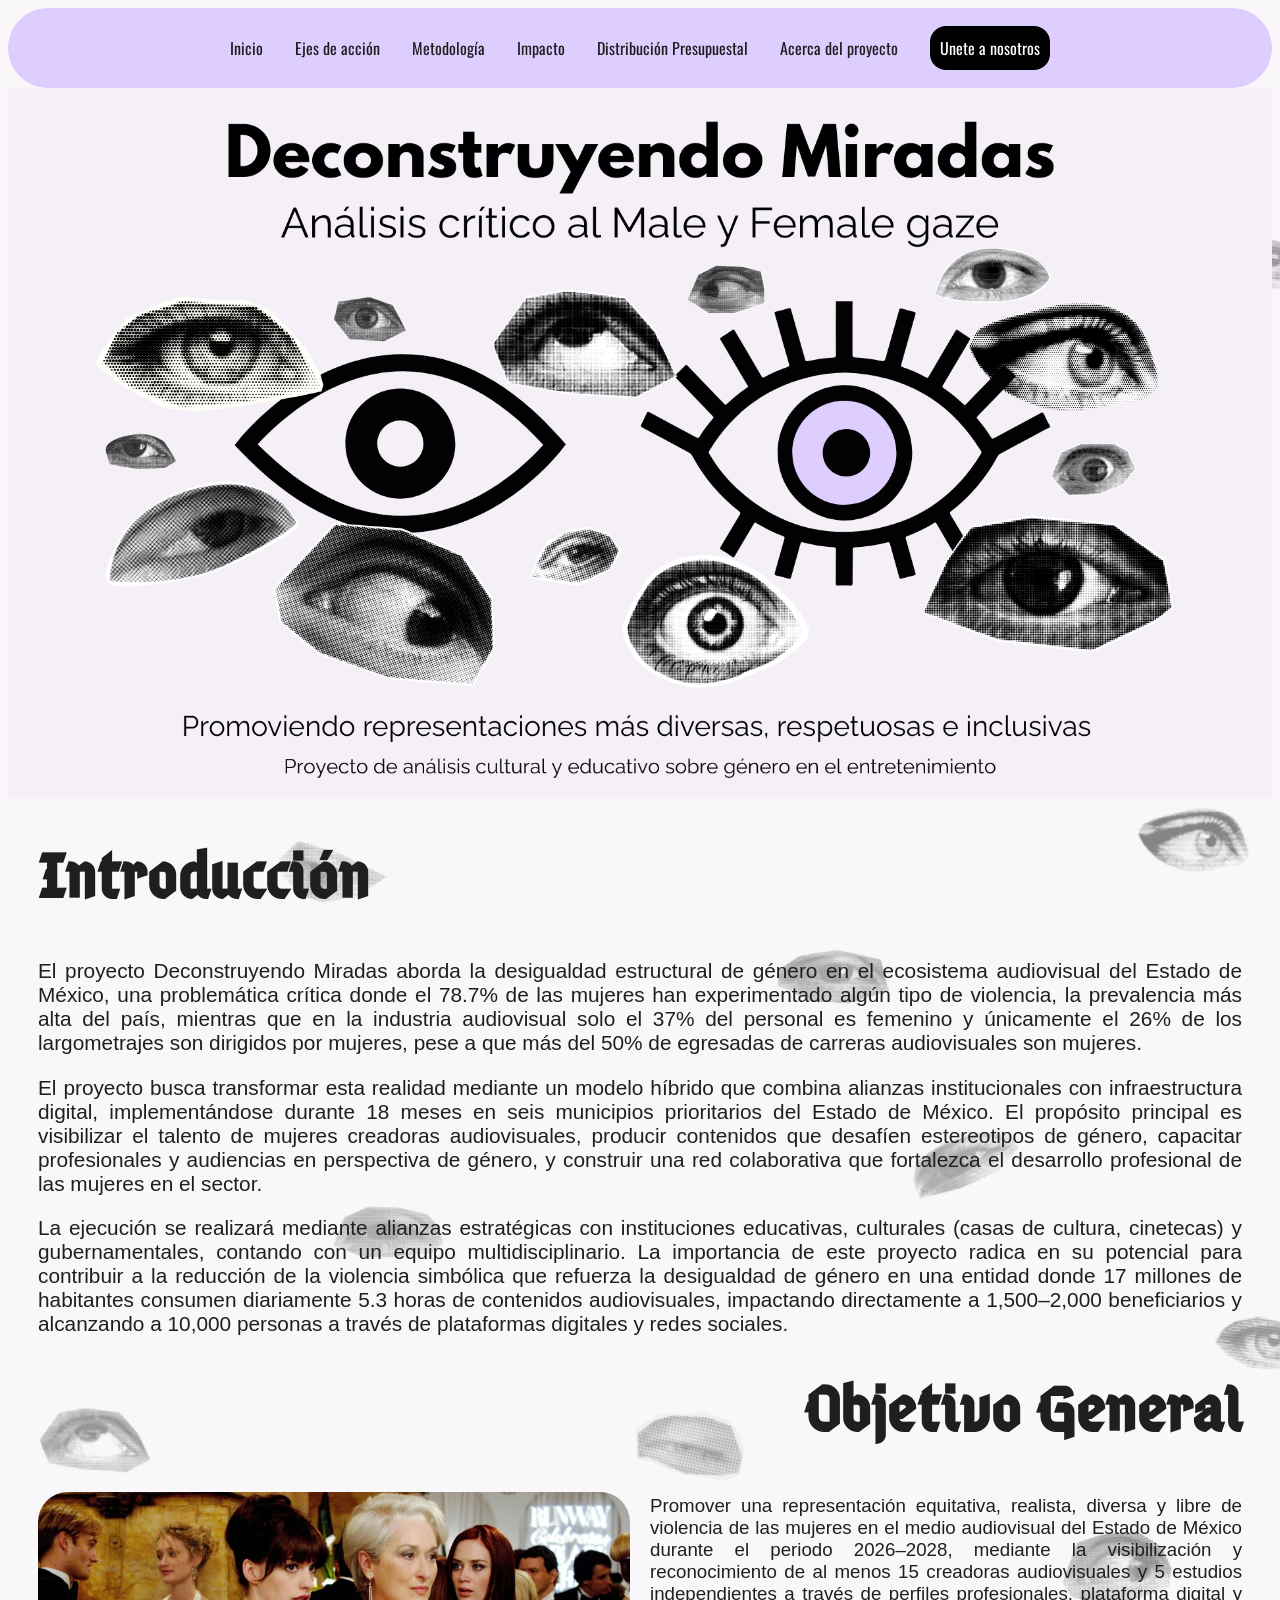
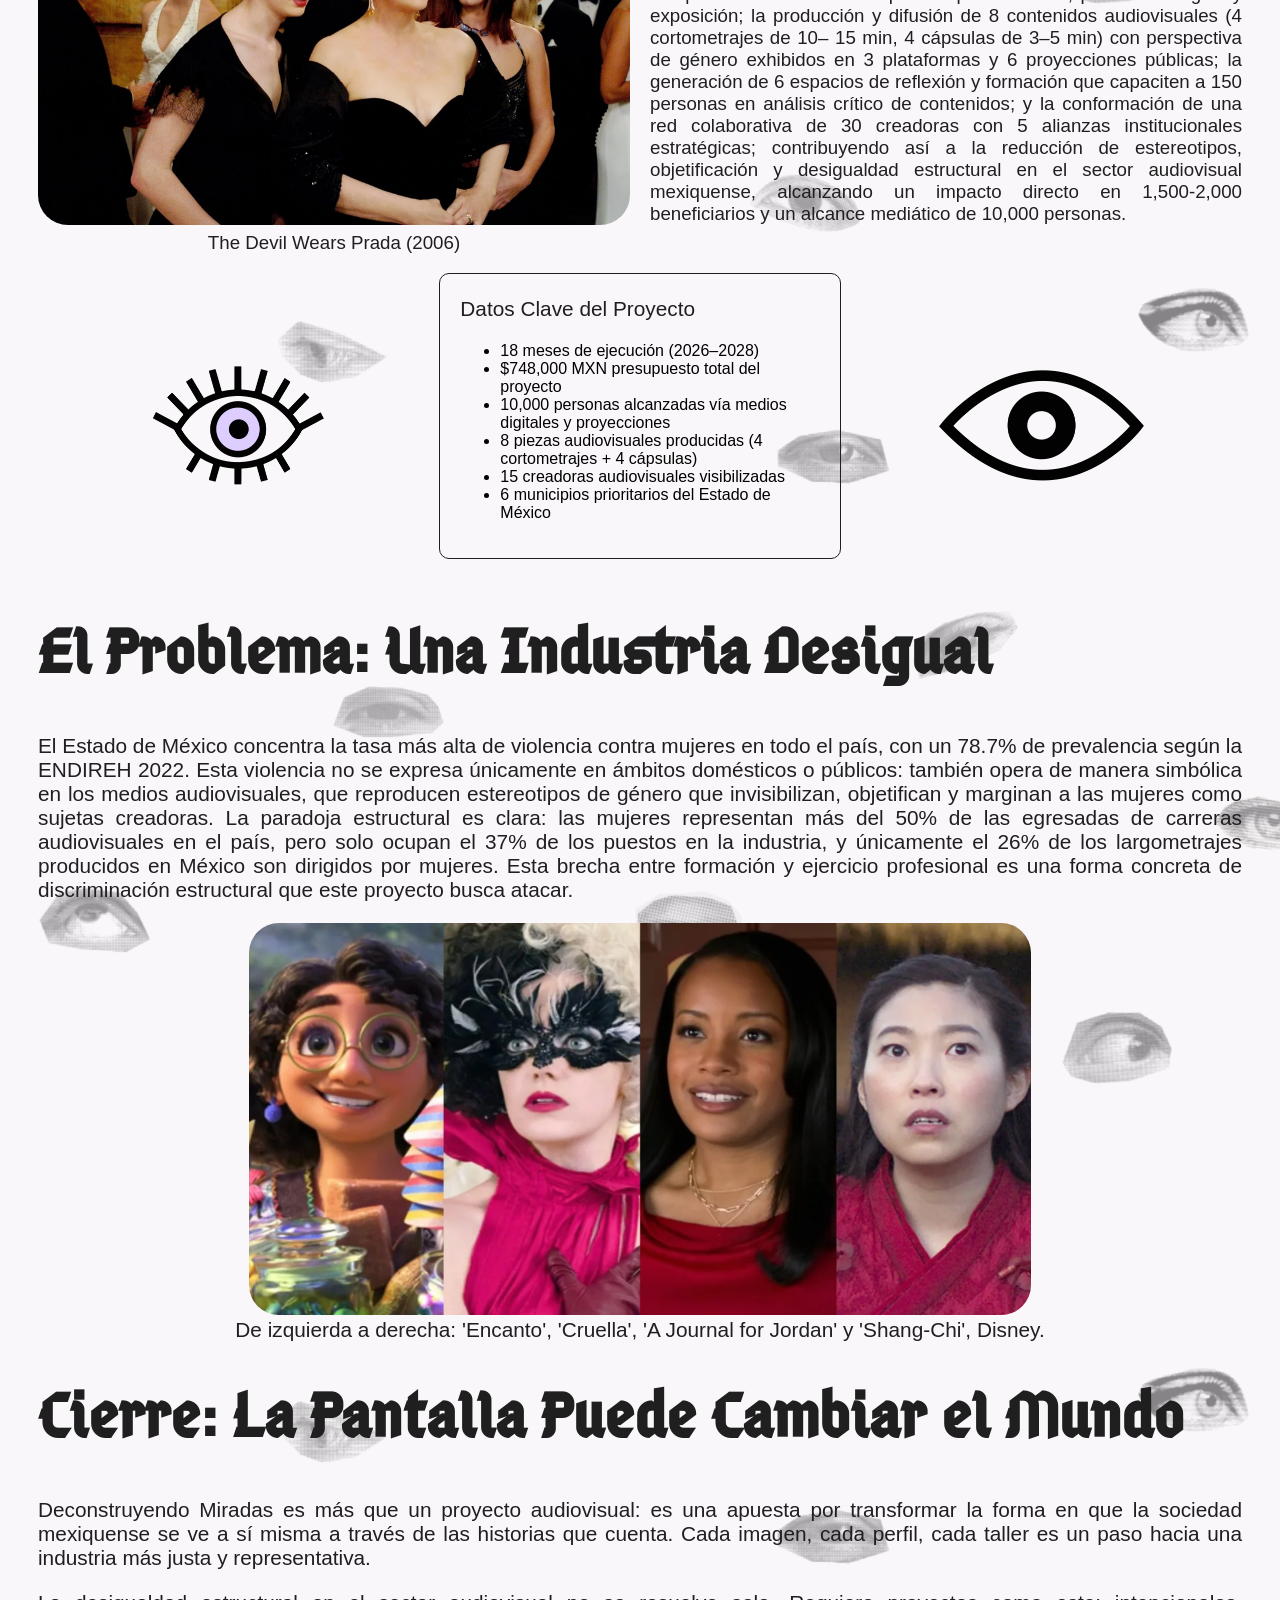
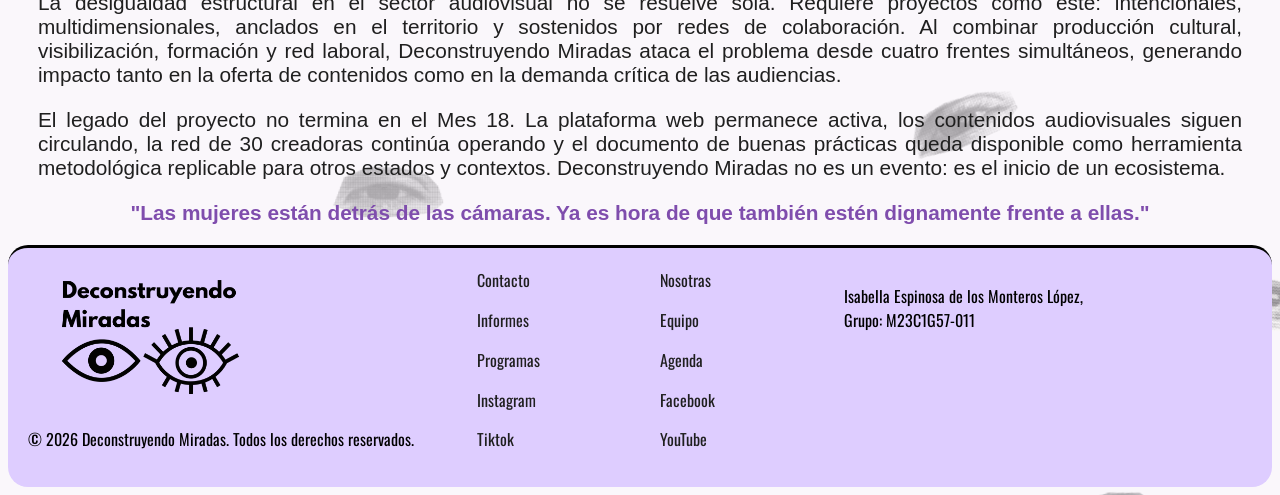
<file: index.html>
<!DOCTYPE html>
<html lang="en">

<head>
    <meta charset="UTF-8">
    <meta name="viewport" content="width=device-width, initial-scale=1.0">
    <title>Deconstruyendo Miradas | Inicio</title>
    <script src="js/script.js"></script>
    <link rel="stylesheet" href="css/style1.css">
    <link rel="stylesheet" href="css/style2.css">
    <link rel="shortcut icon" href="resources/image/icon.png" type="image/x-icon">
</head>

<body>
    <div id="navbar-container"></div>
    <img src="resources/image/intro.png" alt="Hero Image" class="hero-image" width="100%">
    <div id="content">
        <h1>Introducción</h1>
        <p>
            El proyecto Deconstruyendo Miradas aborda la desigualdad estructural de género en el ecosistema audiovisual
            del Estado de México, una problemática crítica donde el 78.7% de las mujeres han experimentado algún tipo
            de violencia, la prevalencia más alta del país, mientras que en la industria audiovisual solo el 37% del
            personal
            es femenino y únicamente el 26% de los largometrajes son dirigidos por mujeres, pese a que más del 50% de
            egresadas de carreras audiovisuales son mujeres.
        </p>
        <p>
            El proyecto busca transformar esta realidad mediante un modelo híbrido que combina alianzas
            institucionales con infraestructura digital, implementándose durante 18 meses en seis municipios
            prioritarios
            del Estado de México. El propósito principal es visibilizar el talento de mujeres creadoras audiovisuales,
            producir contenidos que desafíen estereotipos de género, capacitar profesionales y audiencias en perspectiva
            de género, y construir una red colaborativa que fortalezca el desarrollo profesional de las mujeres en el
            sector.
        </p>
        <p>
            La ejecución se realizará mediante alianzas estratégicas con instituciones educativas, culturales (casas de
            cultura, cinetecas) y gubernamentales, contando con un equipo multidisciplinario. La importancia de este
            proyecto radica en su potencial para contribuir a la reducción de la violencia simbólica que refuerza la
            desigualdad de género en una entidad donde 17 millones de habitantes consumen diariamente 5.3 horas de
            contenidos audiovisuales, impactando directamente a 1,500–2,000 beneficiarios y alcanzando a 10,000
            personas a través de plataformas digitales y redes sociales.
        </p>
        <h1 style="text-align: right;">Objetivo General</h1>
        <div id="second_part">
            <div>
                <img width="100%" style="border-radius: 30px;" src="resources/image/content/devil_wears.png" alt="The Devil Wears Prada (2006)">
                <p style="text-align: center;">The Devil Wears Prada (2006)</p>
            </div>
            <p>
                Promover una representación equitativa, realista, diversa y
                libre de violencia de las mujeres en el medio audiovisual del
                Estado de México durante el periodo 2026–2028, mediante la
                visibilización y reconocimiento de al menos 15 creadoras
                audiovisuales y 5 estudios independientes a través de perfiles
                profesionales, plataforma digital y exposición; la producción y
                difusión de 8 contenidos audiovisuales (4 cortometrajes de 10–
                15 min, 4 cápsulas de 3–5 min) con perspectiva de género
                exhibidos en 3 plataformas y 6 proyecciones públicas; la
                generación de 6 espacios de reflexión y formación que
                capaciten a 150 personas en análisis crítico de contenidos; y la
                conformación de una red colaborativa de 30 creadoras con 5
                alianzas institucionales estratégicas; contribuyendo así a la
                reducción de estereotipos, objetificación y desigualdad
                estructural en el sector audiovisual mexiquense, alcanzando un
                impacto directo en 1,500-2,000 beneficiarios y un alcance
                mediático de 10,000 personas.
            </p>
        </div>

        <div id="third_part_global">
            <img id="eye1" src="resources/image/eye1.png" alt="Eye Logo">
            <div id="third_part">
                <p>Datos Clave del Proyecto</p>
                <ul>
                    <li>18 meses de ejecución (2026–2028)</li>
                    <li>$748,000 MXN presupuesto total del proyecto</li>
                    <li>10,000 personas alcanzadas vía medios digitales y proyecciones</li>
                    <li>8 piezas audiovisuales producidas (4 cortometrajes + 4 cápsulas)</li>
                    <li>15 creadoras audiovisuales visibilizadas</li>
                    <li>6 municipios prioritarios del Estado de México</li>
                </ul>
            </div>
            <img id="eye1" src="resources/image/eye2.png" alt="Eye Logo">
        </div>
        <div id="fourth_part">
            <h1>El Problema: Una Industria Desigual</h1>
            <p>El Estado de México concentra la tasa más alta de violencia contra mujeres en todo el país, con un 78.7%
                de
                prevalencia según la ENDIREH 2022. Esta violencia no se expresa únicamente en ámbitos domésticos o
                públicos: también opera de manera simbólica en los medios audiovisuales, que reproducen estereotipos de
                género que invisibilizan, objetifican y marginan a las mujeres como sujetas creadoras.

                La paradoja estructural es clara: las mujeres representan más del 50% de las egresadas de carreras
                audiovisuales en el país, pero solo ocupan el 37% de los puestos en la industria, y únicamente el 26% de
                los
                largometrajes producidos en México son dirigidos por mujeres. Esta brecha entre formación y ejercicio
                profesional es una forma concreta de discriminación estructural que este proyecto busca atacar. </p>
            </p>
            <div>
                <img id="female_chars" src="resources/image/content/female_characters.png"
                    alt="De izquierda a derecha: 'Encanto', 'Cruella', 'A Journal for Jordan' y 'Shang-Chi', Disney.">
                <p style="text-align: center;">De izquierda a derecha: 'Encanto', 'Cruella', 'A Journal for Jordan' y
                    'Shang-Chi', Disney.</p>
            </div>
            <div>
                <h1>Cierre: La Pantalla Puede Cambiar el Mundo</h1>
                <p>
                    Deconstruyendo Miradas es más que un proyecto audiovisual: es una apuesta por transformar la forma
                    en que la sociedad mexiquense se ve a sí misma a través de las historias que cuenta. Cada imagen,
                    cada perfil, cada taller es un paso hacia una industria más justa y representativa.
                </p>
                <p>
                    La desigualdad estructural en el sector audiovisual no se resuelve sola. Requiere proyectos como
                    este: intencionales, multidimensionales, anclados en el territorio y sostenidos por redes de
                    colaboración. Al combinar producción cultural, visibilización, formación y red laboral,
                    Deconstruyendo Miradas ataca el problema desde cuatro frentes simultáneos, generando impacto tanto
                    en la oferta de contenidos como en la demanda crítica de las audiencias.
                </p>
                <p>
                    El legado del proyecto no termina en el Mes 18. La plataforma web permanece activa, los contenidos
                    audiovisuales siguen circulando, la red de 30 creadoras continúa operando y el documento de buenas
                    prácticas queda disponible como herramienta metodológica replicable para otros estados y contextos.
                    Deconstruyendo Miradas no es un evento: es el inicio de un ecosistema.
                </p>
                <p style="text-align: center; font-weight: bold; color: rgb(127, 77, 173);">
                    "Las mujeres están detrás de las cámaras. Ya es hora de que también estén dignamente frente a
                    ellas."
                </p>
            </div>
        </div>
    </div>
    <div id="footer"></div>
</body>

</html>
</file>
<file: css/style1.css>
@font-face {
    font-family: 'abibas';
    src: url(../resources/font/abibas/Abibas.otf),
        url(../resources/font/abibas/Abibas.ttf);
    font-weight: normal;
    font-style: normal;
}

body {
    background-color: #f5f0f8;
    animation: fadeIn 0.6s ease-in-out;
    background-image: url('../resources/image/background.png');
    background-repeat: repeat;
}

#content {
    margin-left: 30px;
    margin-right: 30px;
}

@keyframes fadeIn {
    from {
        opacity: 0;
    }

    to {
        opacity: 1;
    }
}

#content p {
    margin-top: 3px;
    font-family: open-sans, sans-serif;
    color: rgb(31, 31, 31);
    font-size: 130%;
    text-align: justify;
}

h1 {
    font-family: 'abibas', sans-serif;
    color: rgb(31, 31, 31);
    font-size: 400%;
}

h2,
h3 {
    font-family: 'Oswald', sans-serif;
    color: rgb(31, 31, 31);
    font-size: 200%;
}

#scrollToTop {
    position: fixed;
    bottom: 20px;
    font-family: 'Oswald', sans-serif;
    right: 20px;
    padding: 10px;
    background-color: #6f458f;
    color: #fff;
    border-radius: 5px;
    text-decoration: none;
}

#budget-table {
    width: 100%;
    border-collapse: collapse;
    margin-top: 20px;
}

#budget-table th {
    background-color: #d9d4e2;
}

#budget-table th, td {
    padding: 20px;
    font-family: open-sans, sans-serif;
    text-align: left;
}
ol li {
    font-family: open-sans, sans-serif;
}
iframe {
    width: 100%;
    height: 400px;
    border: none;
    margin-top: 20px;
}
</file>
<file: css/style2.css>
#second_part, #second_part_impact{
    display: grid;
    grid-template-columns: repeat(2, 1fr);
    font-size: 90%;
    gap: 20px;
}
#second_part_impact ul {
    margin-left: 10%;
}
#second_part_impact li{
    font-size: 230%;
    font-family: open-sans, sans-serif;
    font-weight: bold;
}

#eye1 {
    margin: auto;
    width: 60%;
    transition: 0.5s;
}
#eye1:hover {
    transform: scale(1.2) rotate(3deg);;
    transition: 0.5s;
}

#third_part_global {
    display: grid;
    grid-template-columns: repeat(3, 1fr);
    margin: auto;
}

#third_part, #third_part_impact {
    margin: auto;
    border: solid 1px rgb(31, 31, 31);
    border-radius: 10px;
    padding: 20px;
    margin-bottom: 20px;
}
#third_part li, #third_part_impact li {
    font-family: open-sans, sans-serif;
}
#third_part_impact li{
    font-size: 150%;
}
#female_chars {
    display: block;
    margin: auto;
    border-radius: 30px;
    width: 65%;
}

#footer {
    display: grid;
    grid-template-columns: repeat(3, 1fr);
    background-color: #decdff;
    border-top: solid;
    padding: 20px;
    margin-top: 20px;
    border-radius: 20px;
    font-family: "Oswald", sans-serif;
}

#footer_div1 img{
    width: 60%;
}

#footer_div2 {
    display: grid;
    grid-template-columns: repeat(2, 1fr);
    margin-left: 10%;
}

#footer_div2 a, #footer_div2 li {
    text-decoration: none;
    list-style: none;
    color: rgb(31, 31, 31);
}

@media (max-width: 1029px) {
    #second_part {
        grid-template-columns: 1fr;
    }
    #second_part_impact {
        grid-template-columns: 1fr;
    }
    #third_part_global {
        grid-template-columns: 1fr;
        gap: 20px;
    }
    #eye1 {
        width: 20%;
    }
}
@media (max-width: 500px) {
    h1 {
        font-size: 200%;
    }
    #footer_div2 {
        grid-template-columns: 1fr;
    }
    #footer_div1, #footer_div2, #footer_div3 {
        font-size: 70%;
    }
}
</file>
